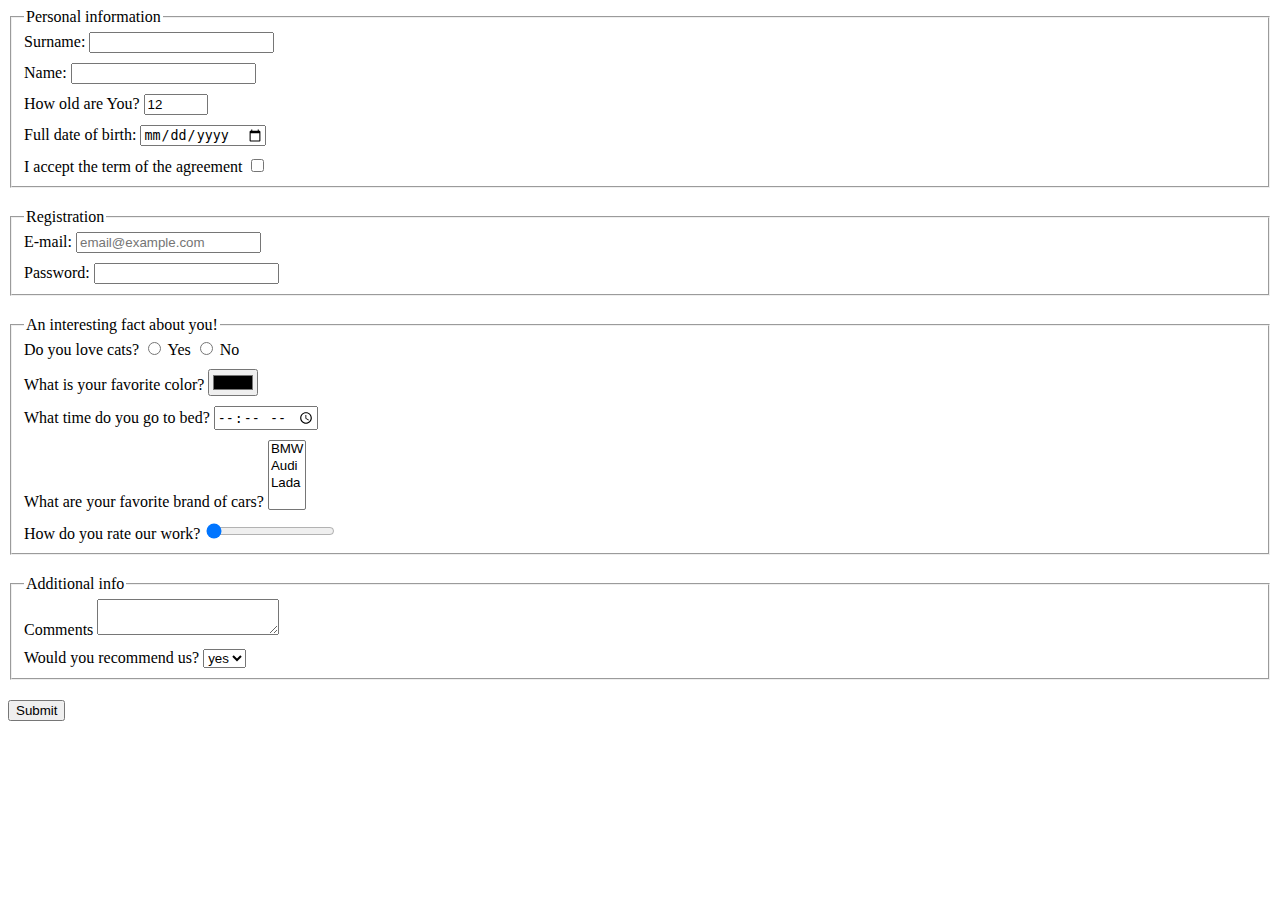
<file: index.html>
<!doctype html><html lang="en"><head><meta charset="UTF-8"><meta name="viewport" content="width=device-width, user-scalable=no, initial-scale=1.0, maximum-scale=1.0, minimum-scale=1.0"><meta http-equiv="X-UA-Compatible" content="ie=edge"><title>HTML Form</title><link rel="stylesheet" href="style.887b7c58.css"></head><body> <form action="https://mate-academy-form-lesson.herokuapp.com/create-application"> <fieldset> <legend>Personal information</legend> <div> <label for="surname">Surname:</label> <input type="text" name="surname" id="surname" autocomplete="off" required> </div> <div> <label for="name">Name:</label> <input type="text" name="name" id="name" autocomplete="off" required> </div> <div> <label for="age">How old are You?</label> <input type="number" name="age" id="age" value="12" min="1" max="120" autocomplete="off"> </div> <div> <label for="birthday">Full date of birth:</label> <input type="date" name="birthday" id="birthday"> </div> <div> <label for="agree">I accept the term of the agreement</label> <input type="checkbox" name="agree" id="agree" required> </div> </fieldset> <fieldset> <legend>Registration</legend> <div> <label for="email">E-mail:</label> <input type="email" name="email" id="email" placeholder="email@example.com" autocomplete="off" required> </div> <div> <label for="password">Password:</label> <input type="password" name="password" id="password" autocomplete="off" required> </div> </fieldset> <fieldset> <legend>An interesting fact about you!</legend> <div> <span>Do you love cats?</span> <input type="radio" name="cats" id="yes"> <label for="yes">Yes</label> <input type="radio" name="cats" id="no"> <label for="no">No</label> </div> <div> <label for="color">What is your favorite color?</label> <input type="color" name="color" id="color"> </div> <div> <label for="bedtime">What time do you go to bed?</label> <input type="time" name="bedtime" id="bedtime"> </div> <div> <label for="cars">What are your favorite brand of cars?</label> <select name="cars" id="cars" multiple> <option value="BMW">BMW</option> <option value="Audi">Audi</option> <option value="Lada">Lada</option> </select> </div> <div> <label for="rate">How do you rate our work?</label> <input type="range" name="rate" id="rate" min="1" max="10" value="1"> </div> </fieldset> <fieldset> <legend>Additional info</legend> <div> <label for="comments">Comments</label> <textarea name="comments" id="comments"></textarea> </div> <div> <label for="recommendation">Would you recommend us?</label> <select name="recommendation" id="recommendation"> <option value="yes">yes</option> <option value="no">no</option> </select> </div> </fieldset> <button type="submit" onsubmit="onSubmit()">Submit</button> </form> <script type="text/javascript" src="main.e97352c4.js"></script> </body></html>
</file>
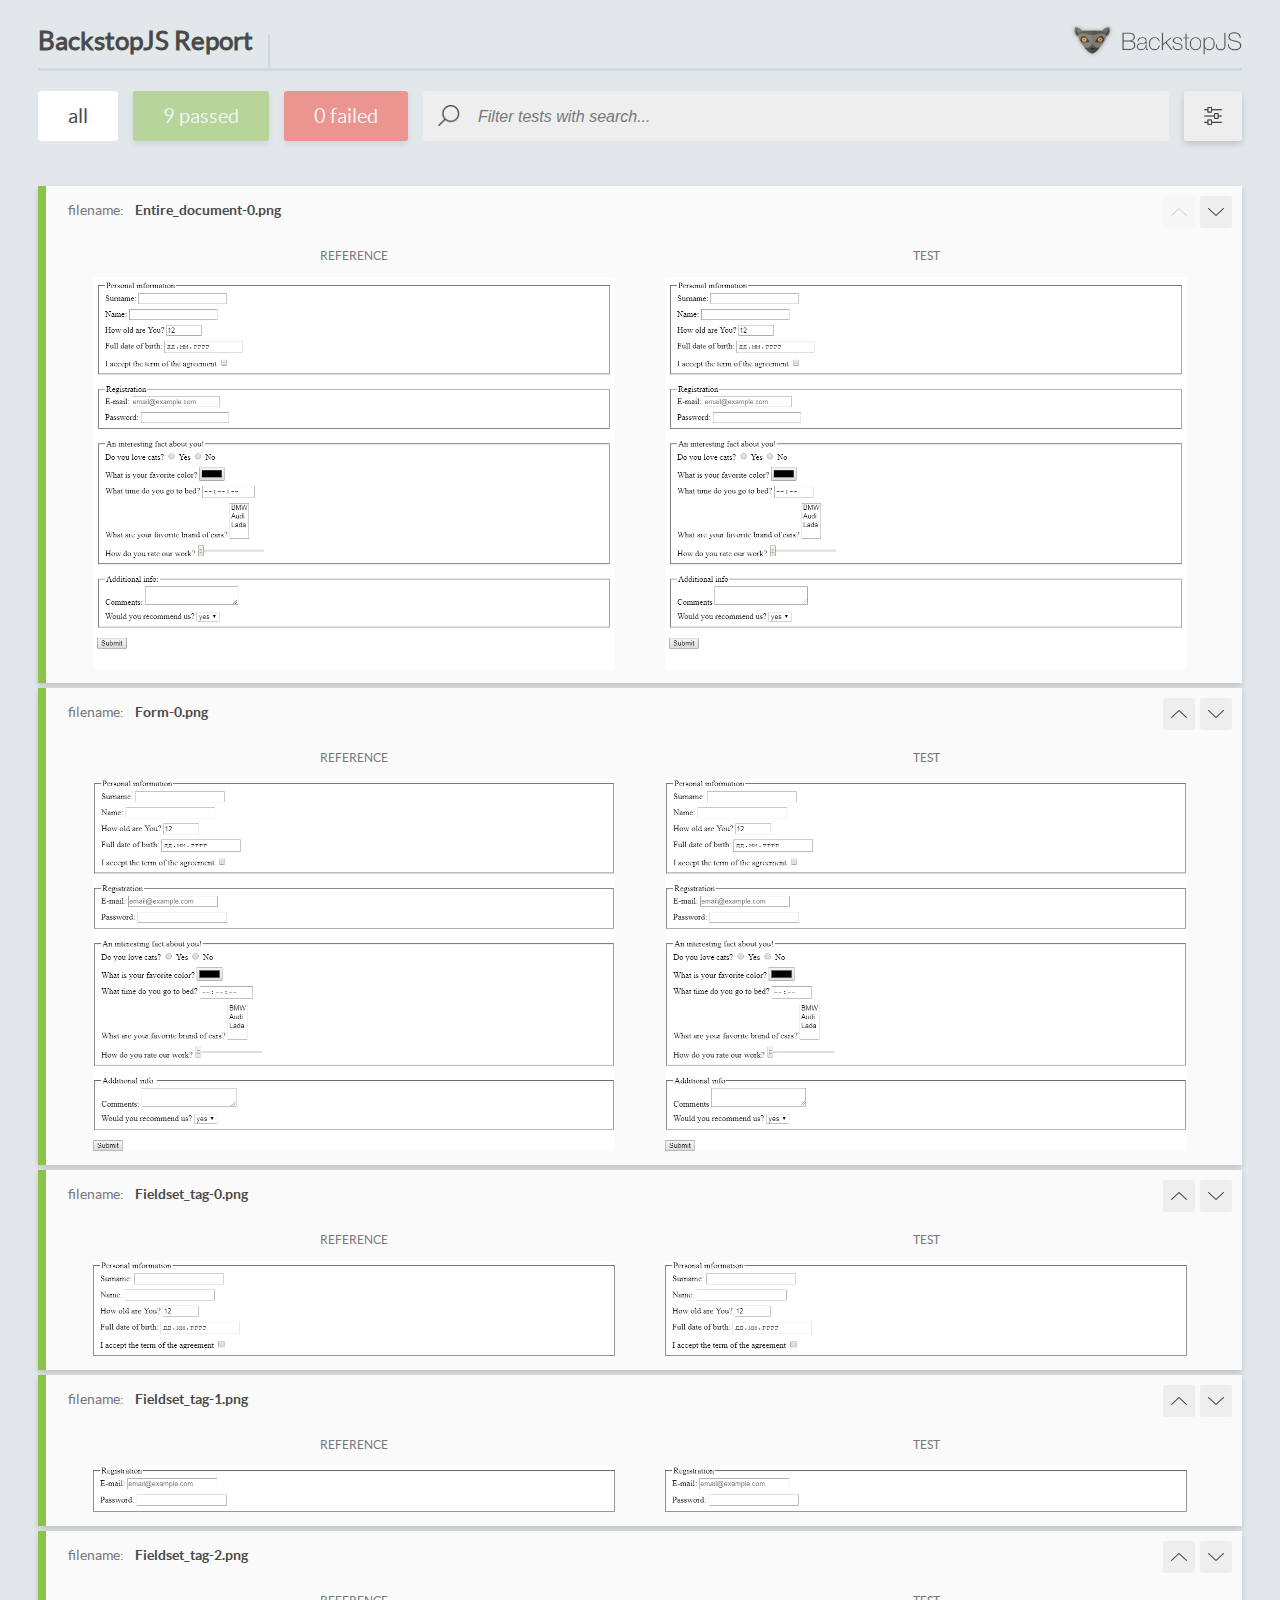
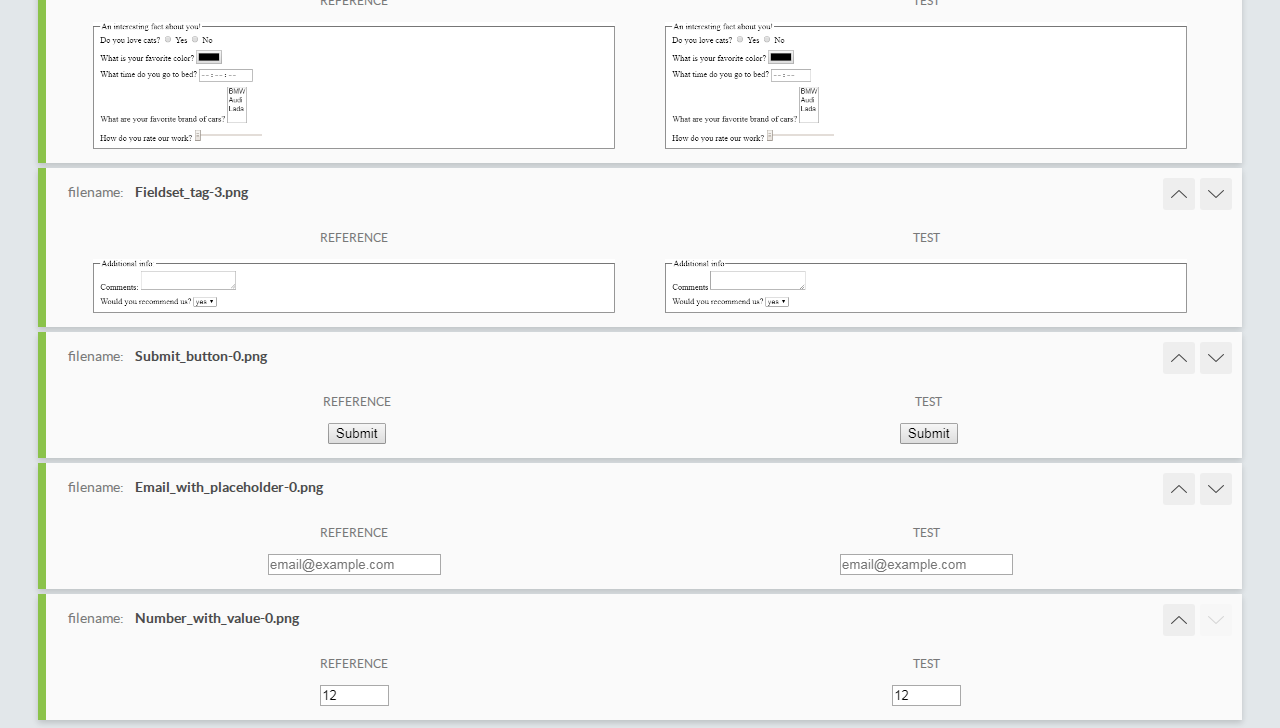
<file: report/html_report/index.html>
<!DOCTYPE html>
<html>
  <head>
    <meta charset="utf-8">
    <title>BackstopJS Report</title>

    <style>
      @font-face {
          font-family: 'latoregular';
          src: url('./assets/fonts/lato-regular-webfont.woff2') format('woff2'),
              url('./assets/fonts/lato-regular-webfont.woff') format('woff');
          font-weight: 400;
          font-style: normal;
      }
      @font-face {
          font-family: 'latobold';
          src: url('./assets/fonts/lato-bold-webfont.woff2') format('woff2'),
              url('./assets/fonts/lato-bold-webfont.woff') format('woff');
          font-weight: 700;
          font-style: normal;
      }

      .ReactModal__Body--open {
          overflow: hidden;
      }
      .ReactModal__Body--open .header {
        display: none;
      }

    </style>
  </head>
  <body style="background-color: #E2E7EA">
    <div id="root">

    </div>
    <script type="text/javascript">
      function report (report) { // eslint-disable-line no-unused-vars
        window.tests = report;
      }
    </script>
    <script type="text/javascript" src="config.js"></script>
    <script type="text/javascript" src="index_bundle.js"></script>
  </body>
</html>
</file>
<file: style.887b7c58.css>
div{margin-bottom:10px}fieldset div:last-child{margin-bottom:0}fieldset{margin-bottom:20px}
/*# sourceMappingURL=style.887b7c58.css.map */
</file>
